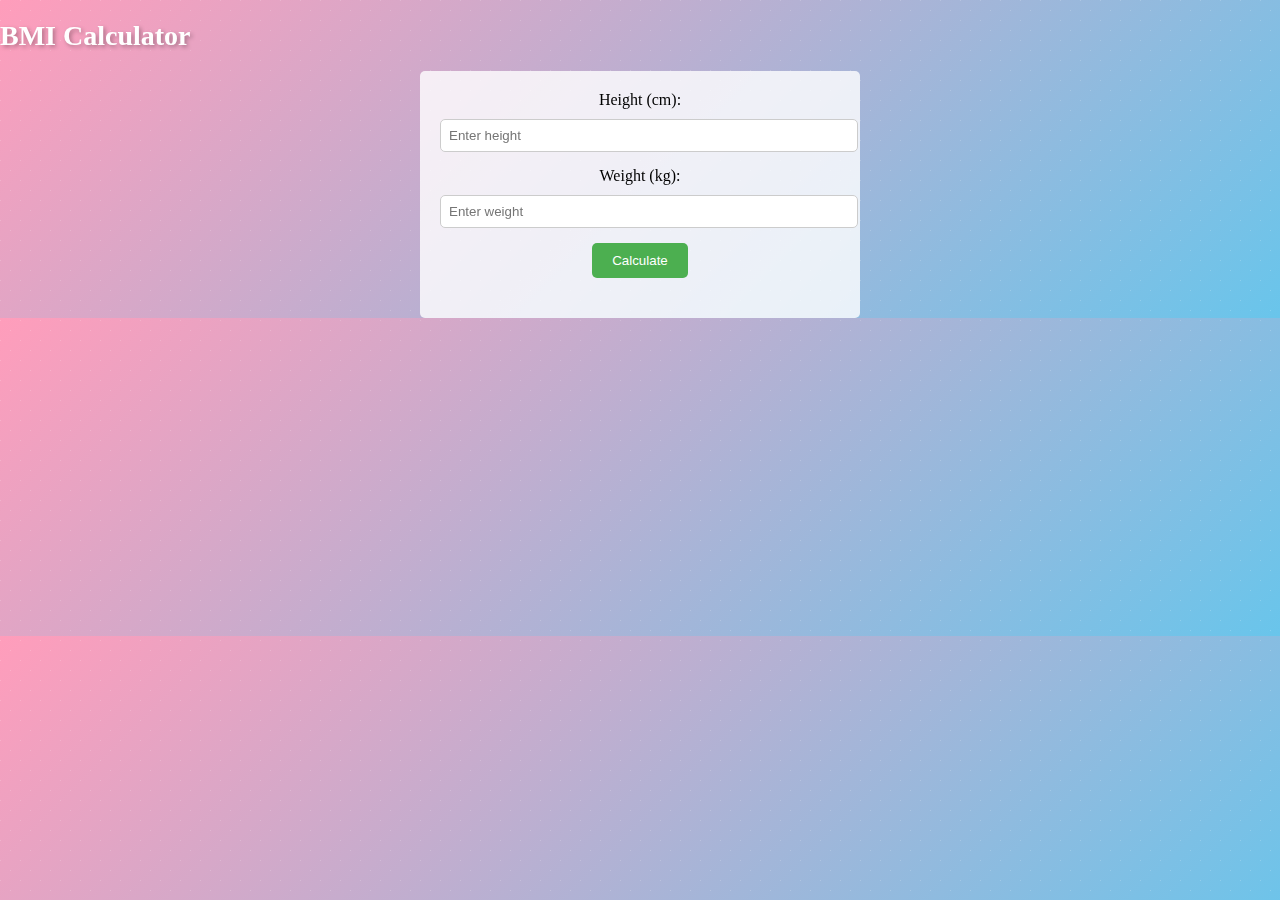
<file: 1. BMI Calculator/index.html>
<!DOCTYPE html>
<html lang="en">
  <head>
    <meta charset="UTF-8" />
    <meta name="viewport" content="width=device-width, initial-scale=1.0" />
    <title>BMI Calculator</title>
    <link rel="stylesheet" href="style.css" />
  </head>
  <body>
    <div class="background"></div>
    <h1>BMI Calculator</h1>
    <div class="container">
      <label for="height">Height (cm):</label>
      <input type="number" id="height" placeholder="Enter height" required />

      <label for="weight">Weight (kg):</label>
      <input type="number" id="weight" placeholder="Enter weight" required />

      <button onclick="calculateBMI()">Calculate</button>

      <div id="result"></div>
    </div>

    <script src="script.js"></script>
  </body>
</html>
</file>
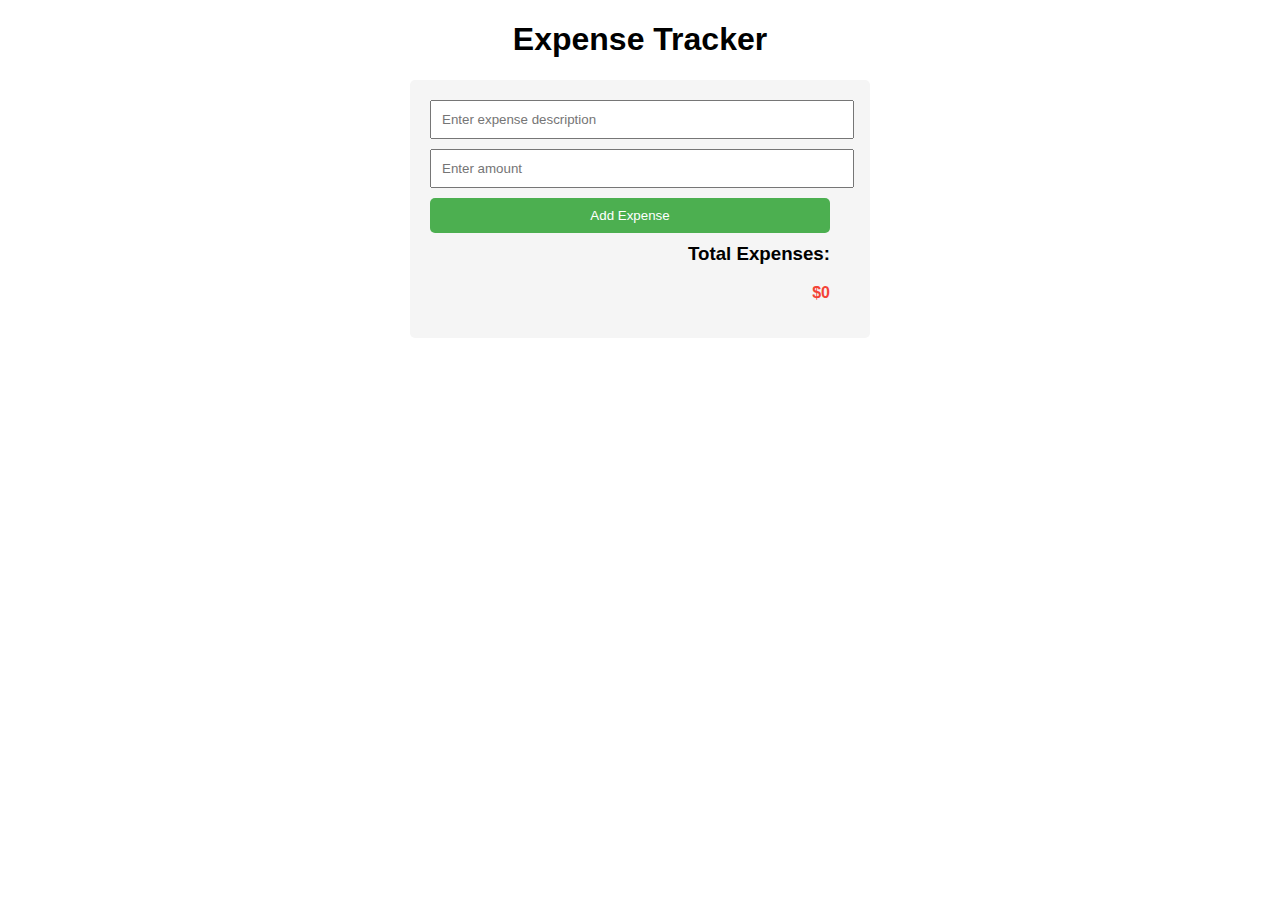
<file: 2. Expense Tracker/index.html>
<!DOCTYPE html>
<html lang="en">
<head>
    <meta charset="UTF-8">
    <meta name="viewport" content="width=device-width, initial-scale=1.0">
    <title>Expense Tracker</title>
    <link rel="stylesheet" href="style.css">
</head>
<body>
    <h1>Expense Tracker</h1>

  <div class="container">
    <form id="expense-form">
      <input type="text" id="expense-input" placeholder="Enter expense description">
      <input type="number" id="amount-input" placeholder="Enter amount">
      <button type="submit">Add Expense</button>
    </form>

    <div id="expense-list"></div>

    <div id="total-expenses">
      <h3>Total Expenses:</h3>
      <p id="total-amount">$0</p>
    </div>
  </div>

  <script src="script.js"></script>
</body>
</html>
</file>
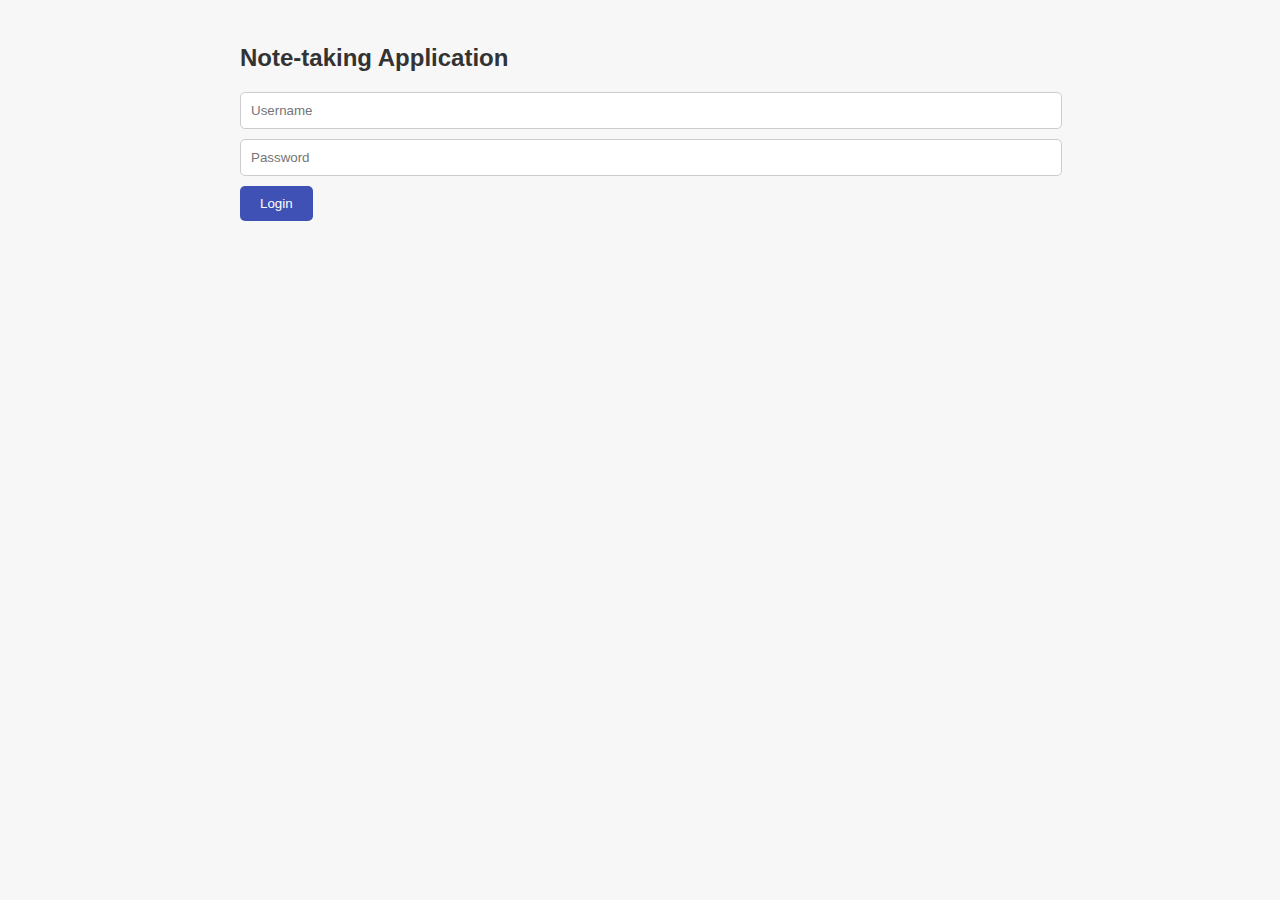
<file: 4. Note-taking Application/index.html>
<!DOCTYPE html>
<html>
<head>
  <title>Note-taking Application</title>
  <link rel="stylesheet" type="text/css" href="style.css">
</head>
<body>
  <div class="container">
    <h1>Note-taking Application</h1>
    <div id="login-container">
      <input type="text" id="username" placeholder="Username">
      <input type="password" id="password" placeholder="Password">
      <button onclick="login()">Login</button>
    </div>
    <div id="notes-container" style="display: none;">
      <div class="input-section">
        <input type="text" id="note-input" placeholder="Enter your note">
        <button onclick="addNote()">Add Note</button>
      </div>
      <ul id="note-list"></ul>
      <button onclick="logout()">Logout</button>
    </div>
  </div>

  <script src="script.js"></script>
</body>
</html>
</file>
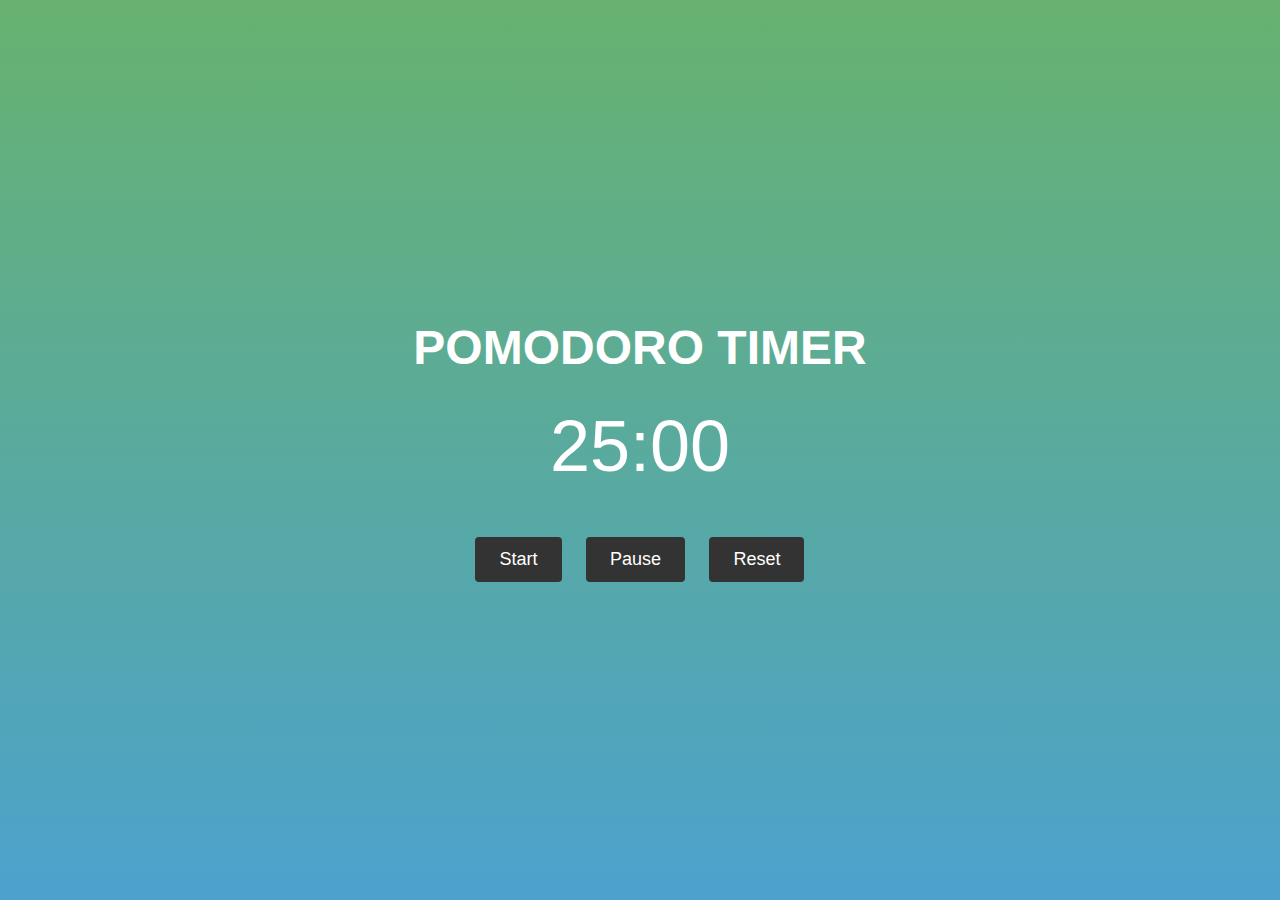
<file: 5. Pomodoro Time/index.html>
<!DOCTYPE html>
<html>
  <head>
    <meta charset="UTF-8" />
    <meta name="viewport" content="width=device-width, initial-scale=1.0" />
    <title>Pomodoro Timer</title>
    <link rel="stylesheet" type="text/css" href="style.css" />
  </head>
  <body>
    <div class="container">
        <h1 class="title">Pomodoro Timer</h1>
        <div class="timer"></div>
        <div class="buttons">
          <button id="start">Start</button>
          <button id="pause">Pause</button>
          <button id="reset">Reset</button>
        </div>
      </div>

    <script src="script.js"></script>
  </body>
</html>
</file>
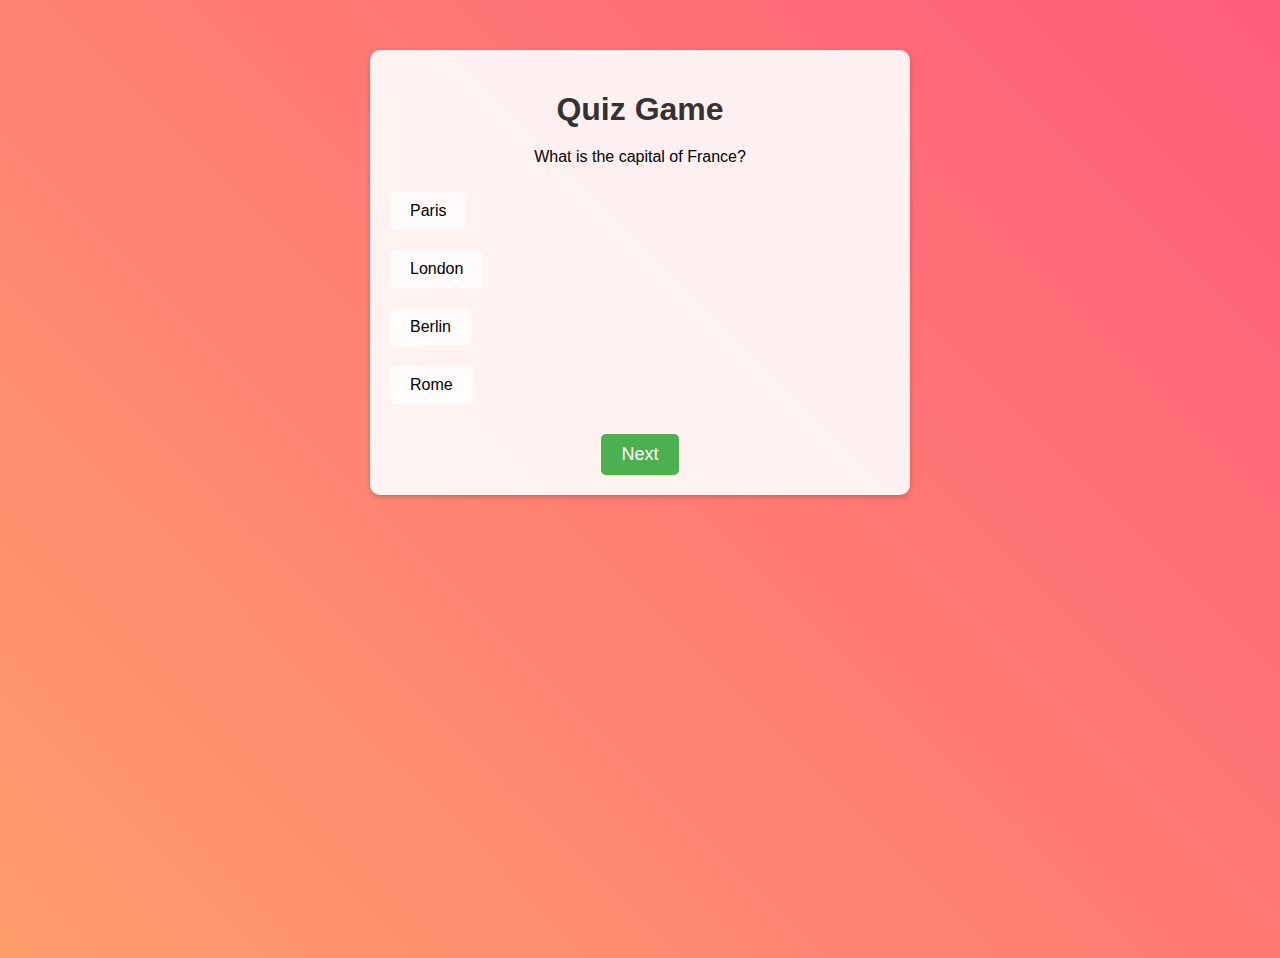
<file: 6. quiz game/index.html>
<!DOCTYPE html>
<html lang="en">
  <head>
    <meta charset="UTF-8" />
    <meta name="viewport" content="width=device-width, initial-scale=1.0" />
    <title>Quiz Game</title>
    <link rel="stylesheet" href="style.css" />
  </head>
  <body>
    <div id="quiz-container">
      <h1 class="animated-heading">Quiz Game</h1>
      <p id="timer"></p>
      <p id="question"></p>
      <div id="options"></div>
      <button id="submit-btn">Next</button>
    </div>
    <script src="script.js"></script>
  </body>
</html>
</file>
<file: 1. BMI Calculator/style.css>
body {
    margin: 0;
    padding: 0;
    overflow: hidden;
    background: linear-gradient(135deg, #ff9dbb, #69c5eb);
  }
  
  .background {
    position: fixed;
    top: 0;
    left: 0;
    width: 100%;
    height: 100%;
    background-image:
      radial-gradient(rgba(255, 255, 255, 0.2) 5%, transparent 5%),
      radial-gradient(rgba(255, 255, 255, 0.2) 5%, transparent 5%);
    background-size: 20px 20px;
    background-position: 0 0, 10px 10px;
    z-index: -1;
    animation: animateBackground 10s linear infinite;
  }
  
  @keyframes animateBackground {
    0% {
      background-position: 0 0, 10px 10px;
    }
    100% {
      background-position: 40px 40px, 50px 50px;
    }
  }
  
  .container {
    max-width: 400px;
    margin: 0 auto;
    padding: 20px;
    background-color: rgba(255, 255, 255, 0.8);
    border-radius: 5px;
    text-align: center;
  }
  
  h1 {
    margin-top: 20px;
    font-size: 28px;
    font-weight: bold;
    color: #fff;
    text-shadow: 2px 2px 4px rgba(0, 0, 0, 0.3);
  }
  
  label {
    display: block;
    margin-bottom: 10px;
  }
  
  input {
    width: 100%;
    padding: 8px;
    margin-bottom: 15px;
    border-radius: 5px;
    border: 1px solid #ccc;
  }
  
  button {
    background-color: #4caf50;
    color: white;
    padding: 10px 20px;
    border: none;
    border-radius: 5px;
    cursor: pointer;
  }
  
  button:hover {
    background-color: #45a049;
  }
  
  #result {
    margin-top: 20px;
    font-weight: bold;
    color: #333;
  }
</file>
<file: 2. Expense Tracker/style.css>
body {
    font-family: Arial, sans-serif;
  }
  
  .container {
    max-width: 400px;
    margin: 20px auto;
    padding: 20px;
    padding-right: 40px;
    background-color: #f5f5f5;
    border-radius: 5px;
  }
  
  h1 {
    text-align: center;
  }
  
  form {
    margin-bottom: 10px;
  }
  
  input[type="text"],
  input[type="number"] {
    display: block;
    width: 100%;
    padding: 10px;
    margin-bottom: 10px;
  }
  
  button {
    display: block;
    width: 100%;
    padding: 10px;
    background-color: #4caf50;
    color: #fff;
    border: none;
    border-radius: 5px;
    cursor: pointer;
  }
  
  button:hover {
    background-color: #45a049;
  }
  
  #expense-list {
    margin-bottom: 10px;
  }
  
  .expense-item {
    background-color: #fff;
    padding: 10px;
    border-radius: 5px;
    margin-bottom: 5px;
  }
  
  .expense-item .description {
    font-weight: bold;
  }
  
  .expense-item .amount {
    color: #f44336;
    font-weight: bold;
  }
  
  #total-expenses {
    text-align: right;
  }
  
  #total-expenses h3 {
    margin-top: 0;
  }
  
  #total-amount {
    font-weight: bold;
    color: #f44336;
  }
</file>
<file: 4. Note-taking Application/style.css>
body {
    background-color: #f7f7f7;
    font-family: Arial, sans-serif;
  }
  
  .container {
    max-width: 800px;
    margin: 0 auto;
    padding: 20px;
  }
  
  h1 {
    font-size: 24px;
    font-weight: bold;
    margin-bottom: 20px;
    color: #333;
  }
  
  #login-container,
  #notes-container {
    margin-top: 20px;
  }
  
  #login-container input,
  #notes-container input {
    padding: 10px;
    margin-bottom: 10px;
    width: 100%;
    border: 1px solid #ccc;
    border-radius: 5px;
  }
  
  #login-container button,
  #notes-container button {
    padding: 10px 20px;
    background-color: #3f51b5;
    color: #fff;
    border: none;
    border-radius: 5px;
    cursor: pointer;
    transition: background-color 0.3s ease;
  }
  
  #login-container button:hover,
  #notes-container button:hover {
    background-color: #2c387e;
  }
  
  #notes-container .input-section {
    display: flex;
    margin-bottom: 10px;
  }
  
  #notes-container input[type="text"] {
    flex-grow: 1;
    margin-right: 10px;
  }
  
  #notes-container ul {
    list-style-type: none;
    padding: 0;
  }
  
  #notes-container li {
    background-color: #fff;
    padding: 10px;
    margin-bottom: 10px;
    border-radius: 5px;
    box-shadow: 0 2px 5px rgba(0, 0, 0, 0.1);
    display: flex;
    align-items: center;
    justify-content: space-between;
    transition: transform 0.3s ease, box-shadow 0.3s ease;
    position: relative;
    overflow: hidden;
  }
  
  #notes-container li:before {
    content: "";
    position: absolute;
    top: -15px;
    left: 50%;
    transform: translateX(-50%);
    width: 30px;
    height: 30px;
    background-color: #3f51b5;
    border-radius: 50%;
    animation: noteAnimation 1.5s ease-in-out infinite;
  }
  
  @keyframes noteAnimation {
    0% {
      transform: translateX(-50%) scale(0);
      opacity: 0;
    }
    50% {
      transform: translateX(-50%) scale(1.2);
      opacity: 1;
    }
    100% {
      transform: translateX(-50%) scale(0);
      opacity: 0;
    }
  }
  
  #notes-container li:hover {
    transform: translateY(-3px);
    box-shadow: 0 4px 8px rgba(0, 0, 0, 0.2);
  }
  
  #notes-container li .note-text {
    flex-grow: 1;
    color: #333;
  }
  
  #notes-container li .edit-btn,
  #notes-container li .delete-btn {
    background-color: #dc3545;
    color: #fff;
    border: none;
    padding: 5px 10px;
    margin-left: 10px;
    cursor: pointer;
    transition: background-color 0.3s ease;
  }
  
  #notes-container li .edit-btn:hover,
  #notes-container li .delete-btn:hover {
    background-color: #c82333;
  }
</file>
<file: 5. Pomodoro Time/style.css>
/* Body styles */
body {
    font-family: 'Segoe UI', Tahoma, Geneva, Verdana, sans-serif;
    margin: 0;
    padding: 0;
    display: flex;
    flex-direction: column;
    align-items: center;
    justify-content: center;
    min-height: 100vh;
    text-align: center;
    background: linear-gradient(to bottom, #67b26f, #4ca2cd);
  }
  
  /* Header styles */
  h1 {
    color: #fff;
    font-size: 48px;
    font-weight: 700;
    text-transform: uppercase;
    margin-bottom: 30px;
    animation: title-animation 2s infinite;
  }
  
  /* Timer styles */
  .timer {
    font-size: 72px;
    color: #fff;
    margin-bottom: 50px;
  }
  
  /* Button styles */
  .buttons {
    margin-bottom: 30px;
  }
  
  button {
    font-size: 18px;
    padding: 12px 24px;
    margin: 0 10px;
    background-color: #333;
    color: #fff;
    border: none;
    cursor: pointer;
    border-radius: 4px;
    transition: background-color 0.3s ease;
  }
  
  button:hover {
    background-color: #555;
  }
  
  /* Pulse animation */
  @keyframes pulse {
    0% {
      transform: scale(1);
    }
    50% {
      transform: scale(1.2);
    }
    100% {
      transform: scale(1);
    }
  }
  
  .pulse-animation {
    animation: pulse 1s infinite;
  }
  
  /* Title animation */
  @keyframes title-animation {
    0% {
      transform: rotate(0);
    }
    50% {
      transform: rotate(3deg);
    }
    100% {
      transform: rotate(0);
    }
  }
</file>
<file: 6. quiz game/style.css>
body {
    font-family: Arial, sans-serif;
    text-align: center;
    background-color: #f5f5f5;
    background-image: linear-gradient(45deg, #ff9d6c, #fe5d7a);
    background-repeat: no-repeat;
    background-size: cover;
    height: 100vh;
  }
  
  #quiz-container {
    margin: 50px auto;
    width: 500px;
    background-color: rgba(255, 255, 255, 0.9);
    border-radius: 10px;
    padding: 20px;
    box-shadow: 0 2px 5px rgba(0, 0, 0, 0.2);
    animation: fade-in 0.5s ease;
  }
  
  @keyframes fade-in {
    from {
      opacity: 0;
    }
    to {
      opacity: 1;
    }
  }
  
  h1 {
    margin-bottom: 20px;
    color: #333;
    animation: slide-up 0.5s ease;
  }
  
  @keyframes slide-up {
    from {
      transform: translateY(20px);
      opacity: 0;
    }
    to {
      transform: translateY(0);
      opacity: 1;
    }
  }
  
  #options {
    display: flex;
    flex-direction: column;
    align-items: flex-start;
  }
  
  .option {
    margin: 10px 0;
    padding: 10px 20px;
    font-size: 16px;
    background-color: rgba(255, 255, 255, 0.7);
    border: none;
    border-radius: 5px;
    cursor: pointer;
    transition: background-color 0.3s ease;
    animation: slide-up 0.5s ease;
  }
  
  .option:hover {
    background-color: rgba(255, 255, 255, 0.9);
  }
  
  #submit-btn {
    margin-top: 20px;
    padding: 10px 20px;
    font-size: 18px;
    background-color: #4caf50;
    color: #fff;
    border: none;
    border-radius: 5px;
    cursor: pointer;
    transition: background-color 0.3s ease;
    animation: slide-up 0.5s ease;
  }
  
  #submit-btn:hover {
    background-color: #45a049;
  }
  
  @keyframes floating {
    0% {
      transform: translate(0, 0);
    }
    50% {
      transform: translate(0, 10px);
    }
    100% {
      transform: translate(0, 0);
    }
  }
  
  .quiz-image {
    width: 150px;
    height: 150px;
    margin-bottom: 20px;
    animation: floating 2s ease-in-out infinite;
  }
</file>
